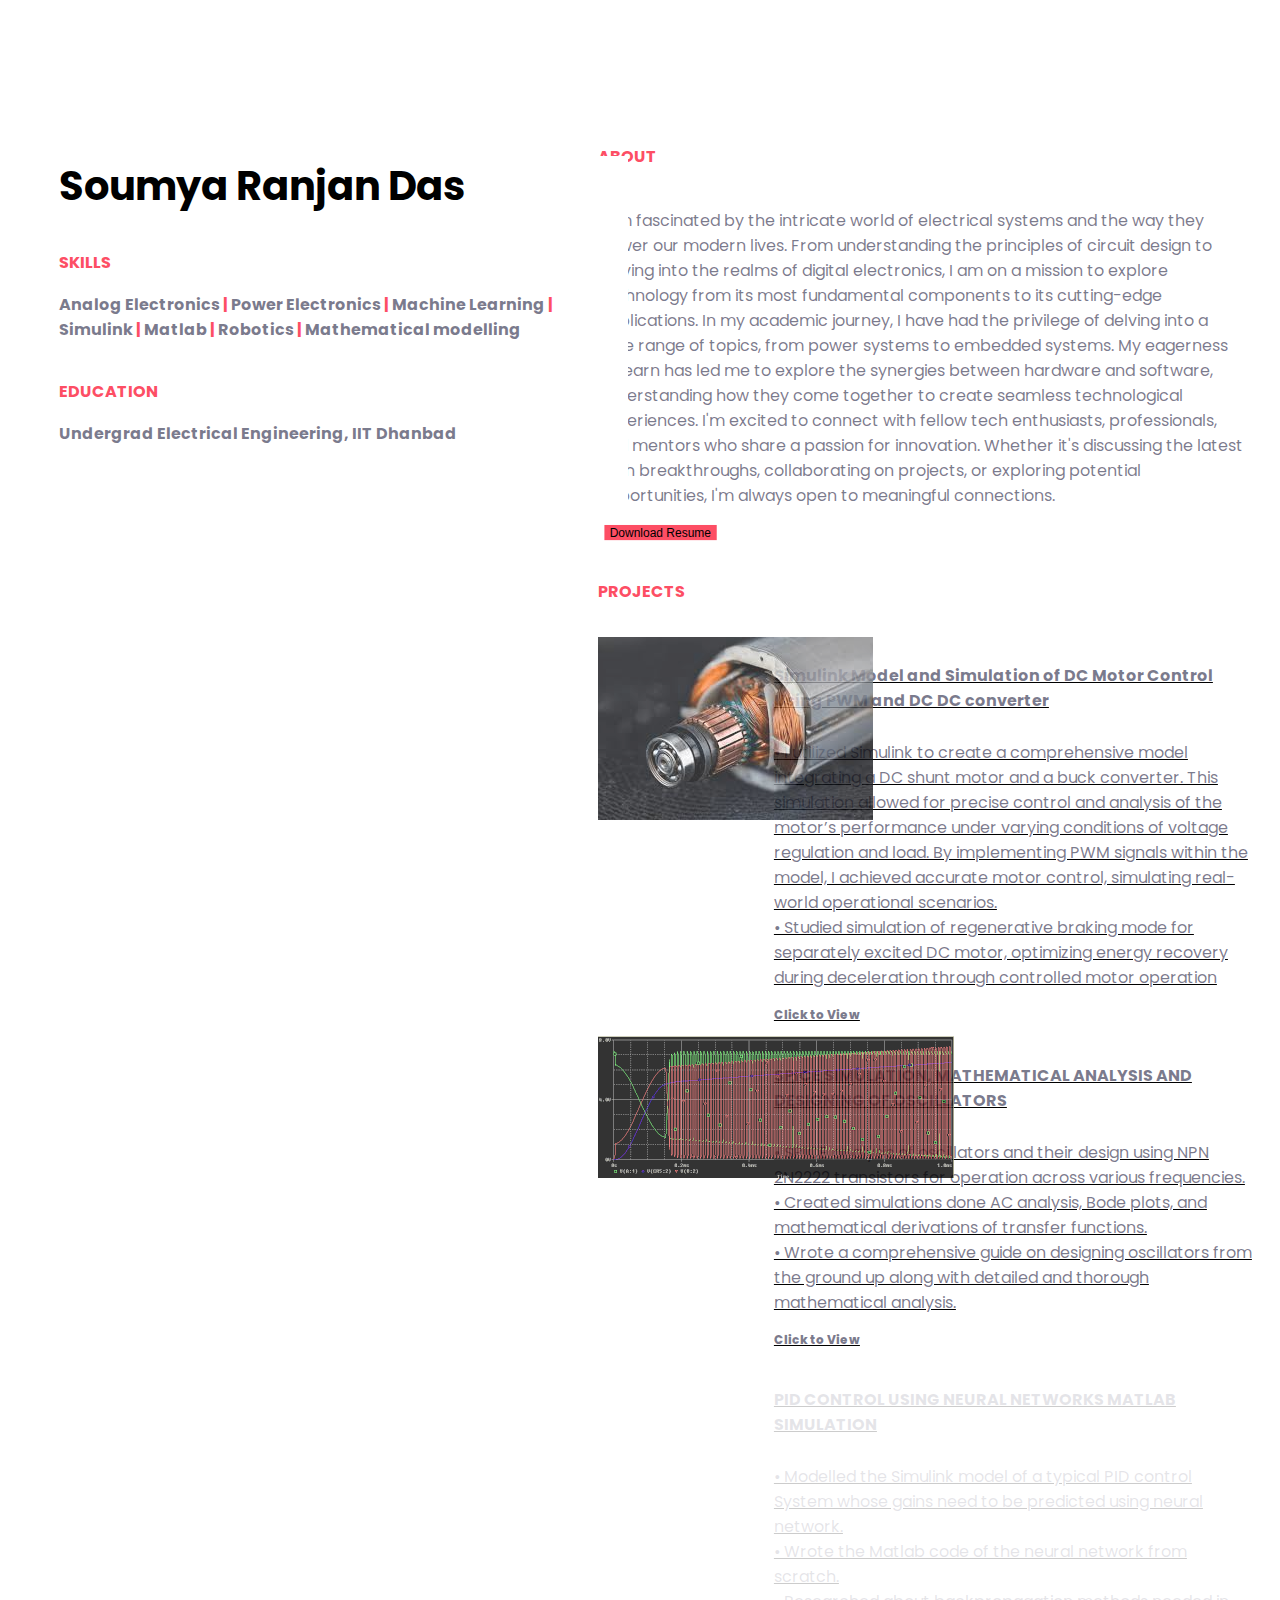
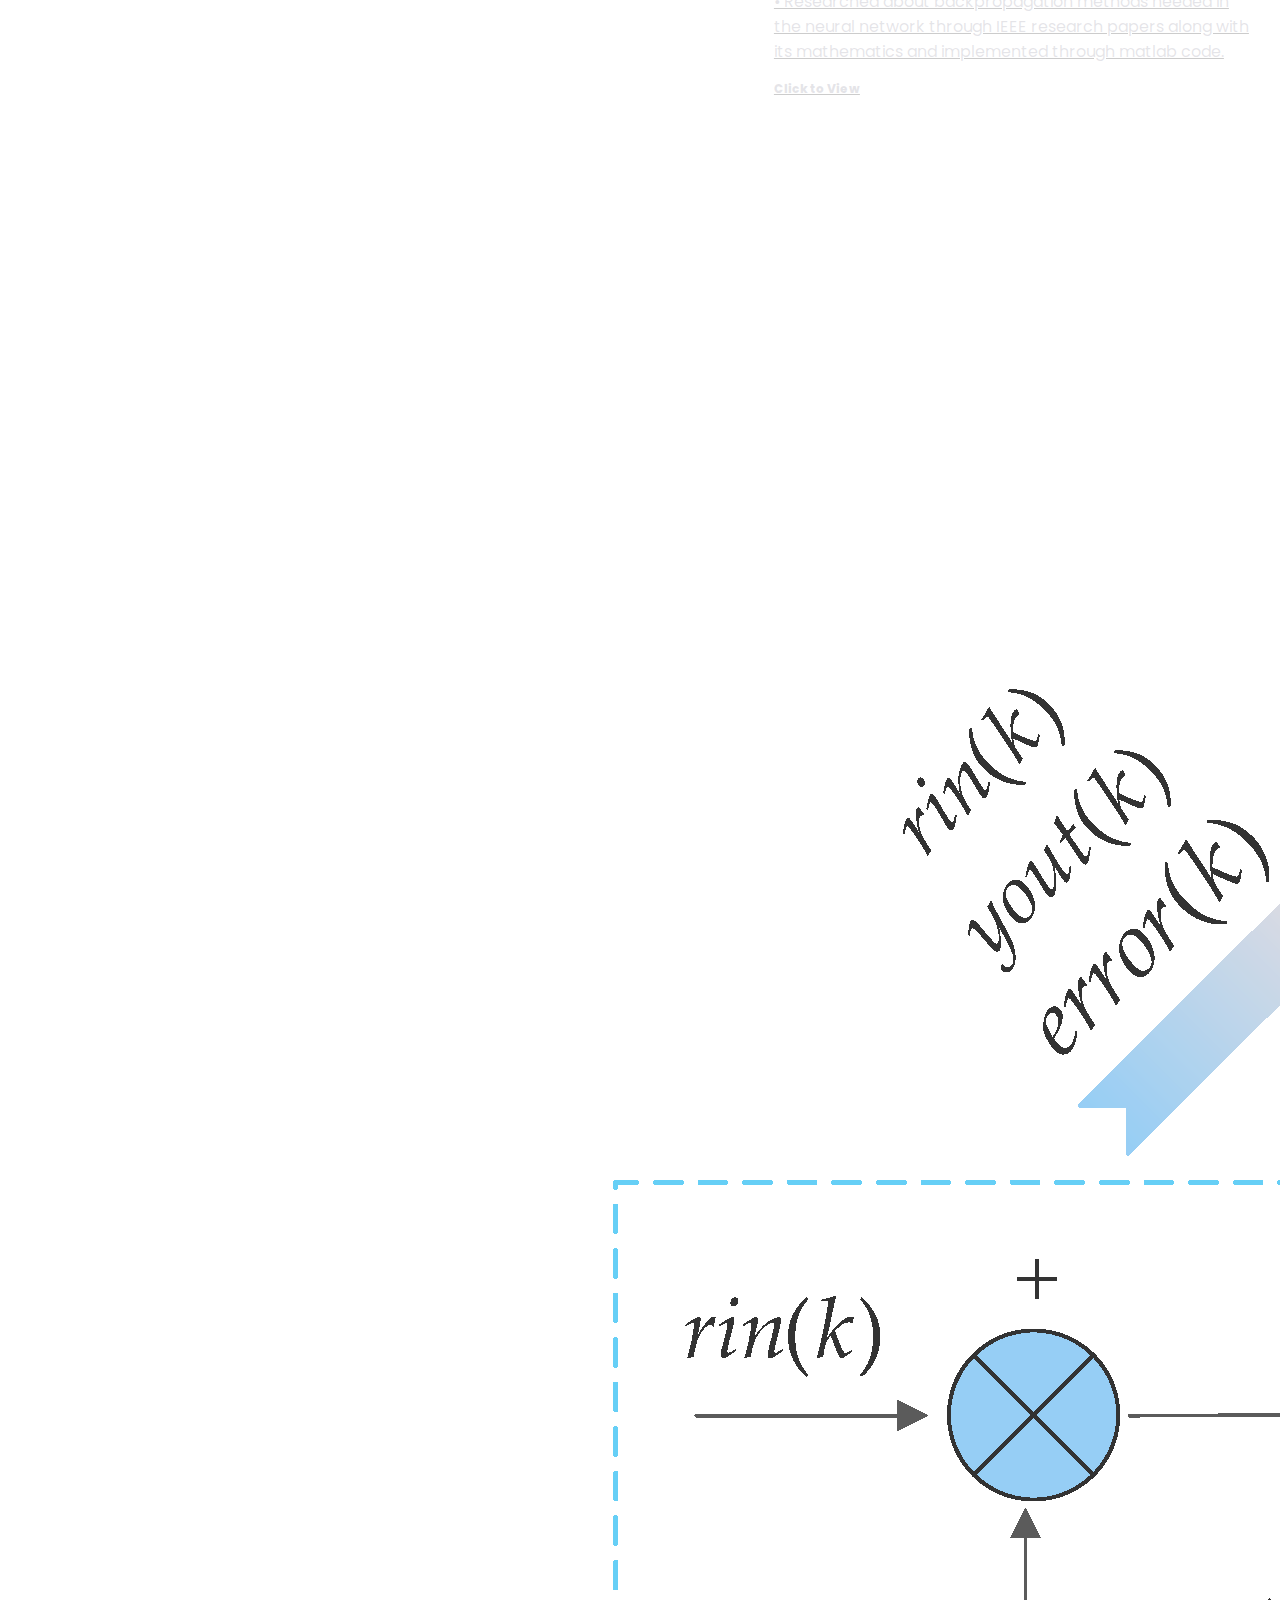
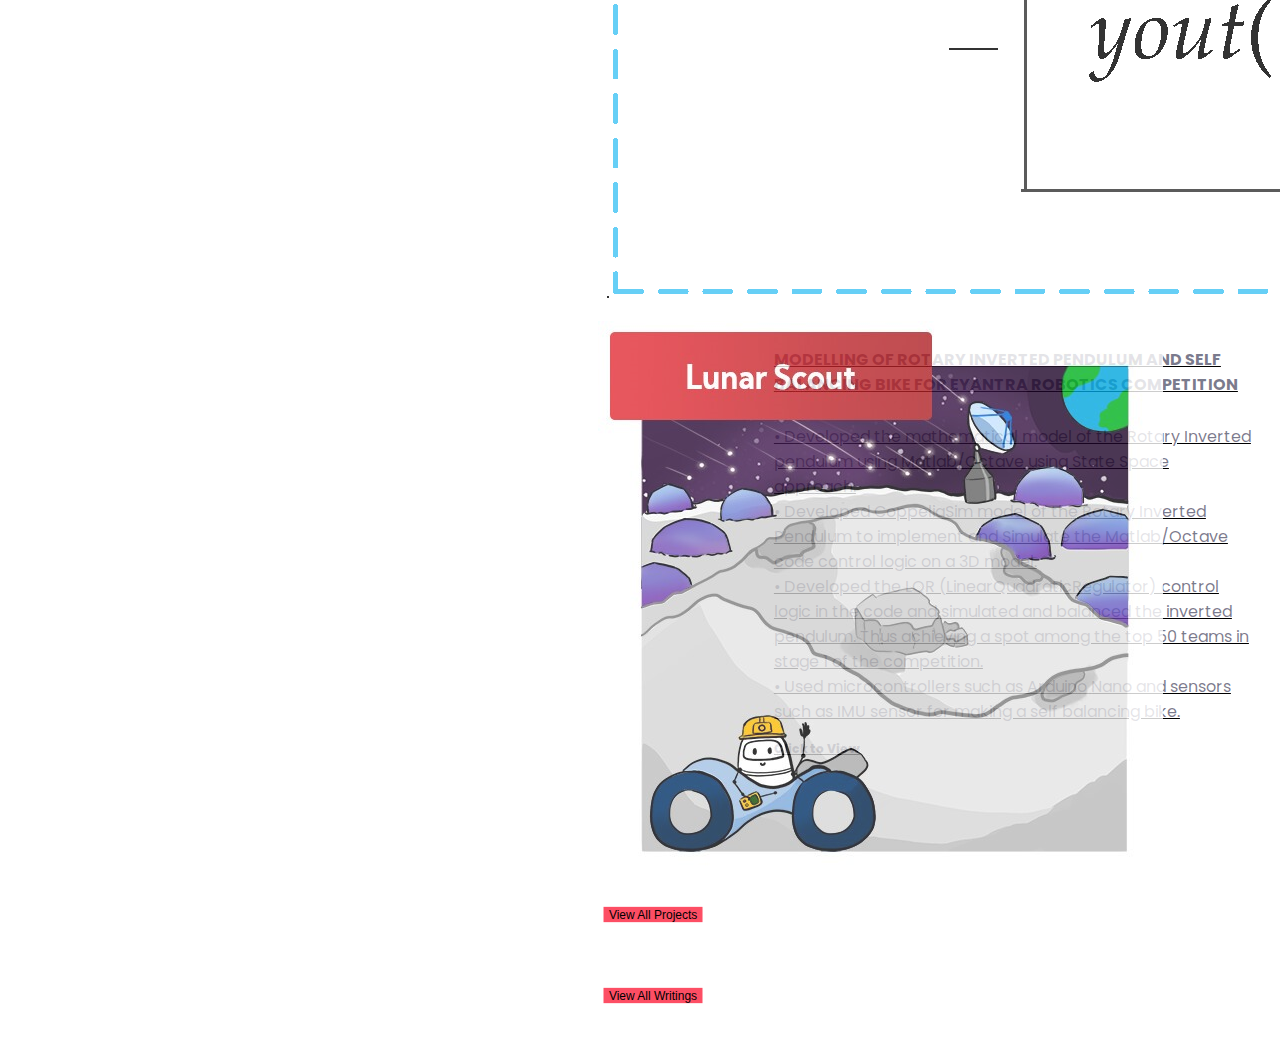
<file: index.html>
<html>

  <head>
    <title>Soumya Ranjan Das</title>
    <meta charset="utf-8" />
    <meta name="viewport" content="initial-scale=1, width=device-width" />
    <link rel="preconnect" href="https://fonts.googleapis.com">
    <link rel="stylesheet" href="https://cdnjs.cloudflare.com/ajax/libs/font-awesome/6.5.0/css/all.min.css" integrity="sha512-Avb2QiuDEEvB4bZJYdft2mNjVShBftLdPG8FJ0V7irTLQ8Uo0qcPxh4Plq7G5tGm0rU+1SPhVotteLpBERwTkw==" crossorigin="anonymous" referrerpolicy="no-referrer" />
<link rel="preconnect" href="https://fonts.gstatic.com" crossorigin>
<link href="https://fonts.googleapis.com/css2?family=Poppins:ital,wght@0,100;0,400;0,500;1,100&display=swap" rel="stylesheet">
    <link href="https://cdn.jsdelivr.net/npm/bootstrap@5.3.2/dist/css/bootstrap.min.css" rel="stylesheet" integrity="sha384-T3c6CoIi6uLrA9TneNEoa7RxnatzjcDSCmG1MXxSR1GAsXEV/Dwwykc2MPK8M2HN" crossorigin="anonymous">
<script src="https://cdn.jsdelivr.net/npm/bootstrap@5.3.2/dist/js/bootstrap.bundle.min.js" integrity="sha384-C6RzsynM9kWDrMNeT87bh95OGNyZPhcTNXj1NW7RuBCsyN/o0jlpcV8Qyq46cDfL" crossorigin="anonymous"></script>

<link href="style.css" rel="stylesheet">


    </head>
    <body style="background-color:#fff; font-family: 'Poppins', sans-serif;">
      
     
      
<!--intro-->
<div class="grid-container"  >
  <div class="cont" >
  <div class="col1">
    <div class="card" style="background-color: #fff; border:none;">
      <div class="card-body">
      <h2 class="name" style="font-weight: bold;">Soumya Ranjan Das</h2>
      <h3 style="font-weight: bold; color:#FD4E64 ; margin-top: 5%; font-size: 16;">SKILLS</h3>
      <h6 style="color: rgba(31, 33, 64, 0.591); font-size: 16; margin-top: 3%;"> Analog Electronics <span style="color:#FD4E64 ;">|</span> Power Electronics <span style="color:#FD4E64 ;">|</span> Machine Learning <span style="color:#FD4E64 ;">|</span> Simulink <span style="color:#FD4E64 ;">|</span> Matlab <span style="color:#FD4E64 ;">|</span> Robotics <span style="color:#FD4E64 ;">|</span> Mathematical modelling</h6>
      <h3 style="font-weight: bold; color:#FD4E64 ; margin-top: 5%; font-size: 16;">EDUCATION</h3>
      <h6 style="color: rgba(31, 33, 64, 0.591); font-size: 16; margin-top: 3%;"> Undergrad Electrical Engineering, IIT Dhanbad </h6>
      <!--Contacts-->
      <div class="contacts" style="margin-top: 10%; font-size: 40px;">

        <span style="padding-left: 2%;">
          <a href="https://github.com/soumya-2911" style="color: rgba(31, 33, 64, 0.591);"><i class="fa-brands fa-github" id="github"></i></a>
        </span>

        <span  style="padding-left: 2%;">
          <a href="https://linkedin.com/in/soumya-ranjan-das-540847250" style="color: rgba(31, 33, 64, 0.591);"><i class="fa-brands fa-linkedin-in" id="linkedin"></i></a>
        </span>

        <span style="padding-left: 2%;">
          <a href="https://www.instagram.com/soumya_ranjan_4.6692/" style="color: rgba(31, 33, 64, 0.591);"> <i class="fa-brands fa-square-instagram" id="instagram"></i></a>
        </span>

        <span style="padding-left: 2%;" >
          <a href="mailto:soumyaranjan07new@gmail.com" style="color: rgba(31, 33, 64, 0.591);"><i class="fa-solid fa-envelope" id="mail"></i></a>
        </span>


      </div>
    </div>
    </div>
</div>
</div>

  <div class="col2">

    <!--About-->
    <br>
    
    <div class="about">

      <div class="card" style="width: 100%; margin-bottom: 2%; border: none;">
        <div class="card-body">
          <h4 style="color:#FD4E64; font-weight: bold; font-size: 16; margin-bottom: 6%;">ABOUT</h4>
          
          
          <p class="card-text" style="color: rgba(31, 33, 64, 0.591); font-size: 16;"> I am fascinated by the intricate world of electrical systems and the way they power our modern lives. From understanding the principles of circuit design to delving into the realms of digital electronics, I am on a mission to explore technology from its most fundamental components to its cutting-edge applications.
In my academic journey, I have had the privilege of delving into a wide range of topics, from power systems to embedded systems. My eagerness to learn has led me to explore the synergies between hardware and software, understanding how they come together to create seamless technological experiences.
I'm excited to connect with fellow tech enthusiasts, professionals, and mentors who share a passion for innovation. Whether it's discussing the latest tech breakthroughs, collaborating on projects, or exploring potential opportunities, I'm always open to meaningful connections.</p>
          <!--<a href="#" class="card-link">Card link</a>
          <a href="#" class="card-link">Another link</a>-->
          <a href="./images/soumya_oncampus_resume.pdf" download><button type="button" id="btni_download_resume" class="btn btn-success" style="scale: 0.9; background-color: #FD4E64; border: none;">Download Resume</button></a>
        </div>
      </div>
 
    </div>
    

    <!--projects-->
    
    <div class="projects">
      <h4 class="headings" style="margin-top: 6%; color:#FD4E64; font-weight: bold; font-size: 16; ">PROJECTS</h4>

      <!--add newest projects in these-->

    <div class="project_items" style="margin-top: 5%; ">

       <!--project 4 start-->
      <div class="proj_img" style="grid-column: 1;">
        <div class="card" style="width: 10rem;">
          <img class="card-img-top" src="./images/motor.jpg" alt="Card image cap" style="border: none; opacity: 80%;">
        </div>
        
      </div>

      <a href="https://github.com/soumya-2911/DC_motor_control.git" style="color: black;"><div class="proj_explain" style="grid-column: 2; margin-left: 3%;">
      
        <div class="card" style="width: 30rem;">
          <div class="card-body" style="border: none; text-decoration: none;">
            <h5 class="card-title" style="font-weight: bold; color: rgba(31, 33, 64, 0.591);font-size: 16; text-decoration: None;">Simulink Model and Simulation of DC Motor Control Using PWM and DC DC converter
</h5>
            
            <p class="card-text" style="color: rgba(31, 33, 64, 0.591); font-size: 16;">
• I utilized Simulink to create a comprehensive model integrating a DC shunt motor and a buck converter. This
simulation allowed for precise control and analysis of the motor’s performance under varying conditions of voltage
regulation and load. By implementing PWM signals within the model, I achieved accurate motor control, simulating
real-world operational scenarios.<br>
• Studied simulation of regenerative braking mode for separately excited DC motor, optimizing energy recovery during
deceleration through controlled motor operation

 </p>
            <p class="card-subtitle" style="color: rgba(31, 33, 64, 0.591); font-size: 12; font-weight: 750; margin-top: 2%; text-decoration: none;">Click to View</p>
          </div>
        </div>
      
      </div></a>
    <!--project 4 end-->
      
       <!--project 3 start-->
      <div class="proj_img" style="grid-column: 1;">
        <div class="card" style="width: 10rem;">
          <img class="card-img-top" src="./images/spice.png" alt="Card image cap" style="border: none; opacity: 80%;">
        </div>
        
      </div>

      <a href="https://github.com/soumya-2911/SPICE_Simulation_Oscillators" style="color: black;"><div class="proj_explain" style="grid-column: 2; margin-left: 3%;">
      
        <div class="card" style="width: 30rem;">
          <div class="card-body" style="border: none; text-decoration: none;">
            <h5 class="card-title" style="font-weight: bold; color: rgba(31, 33, 64, 0.591);font-size: 16; text-decoration: None;">SPICE SIMULATION, MATHEMATICAL ANALYSIS AND DESIGNING OF OSCILLATORS
</h5>
            
            <p class="card-text" style="color: rgba(31, 33, 64, 0.591); font-size: 16;">
• SPICE analysis of oscillators and their design using NPN 2N2222 transistors for operation across various
frequencies.<br>
• Created simulations done AC analysis, Bode plots, and mathematical derivations of transfer functions.<br>
• Wrote a comprehensive guide on designing oscillators from the ground up along with detailed and thorough
mathematical analysis.
 </p>
            <p class="card-subtitle" style="color: rgba(31, 33, 64, 0.591); font-size: 12; font-weight: 750; margin-top: 2%; text-decoration: none;">Click to View</p>
          </div>
        </div>
      
      </div></a>
    <!--project 3 end-->
      
<!--project 2 start-->
      <div class="proj_img" style="grid-column: 1;">
        <div class="card" style="width: 10rem;">
          <img class="card-img-top" src="./images/applsci-13-04767-g003.png" alt="Card image cap" style="border: none; opacity: 80%;">
        </div>
        
      </div>

      <a href="https://github.com/soumya-2911/pid-tuning-using-neural-network" style="color: black;"><div class="proj_explain" style="grid-column: 2; margin-left: 3%;">
      
        <div class="card" style="width: 30rem;">
          <div class="card-body" style="border: none; text-decoration: none;">
            <h5 class="card-title" style="font-weight: bold; color: rgba(31, 33, 64, 0.591);font-size: 16; text-decoration: None;">PID CONTROL USING NEURAL NETWORKS MATLAB SIMULATION
</h5>
            
            <p class="card-text" style="color: rgba(31, 33, 64, 0.591); font-size: 16;">
• Modelled the Simulink model of a typical PID control System whose gains need to be predicted using neural
network.<br>
• Wrote the Matlab code of the neural network from scratch.<br>
• Researched about backpropagation methods needed in the neural network through IEEE research papers along with
its mathematics and implemented through matlab code.
 </p>
            <p class="card-subtitle" style="color: rgba(31, 33, 64, 0.591); font-size: 12; font-weight: 750; margin-top: 2%; text-decoration: none;">Click to View</p>
          </div>
        </div>
      
      </div></a>
    <!--project 2 end-->
      
     <!--project 1 start-->
      <div class="proj_img" style="grid-column: 1;">
        <div class="card" style="width: 10rem;">
          <img class="card-img-top" src="./images/6aa54d363b7a1da6d88cc07ad7aa129e4d086eba.jpeg" alt="Card image cap" style="border: none; opacity: 80%;">
        </div>
        
      </div>

      <a href="https://github.com/soumya-2911/projects-Eyantra_lunarScout" style="color: black;"><div class="proj_explain" style="grid-column: 2; margin-left: 3%;">
      
        <div class="card" style="width: 30rem;">
          <div class="card-body" style="border: none; text-decoration: none;">
            <h5 class="card-title" style="font-weight: bold; color: rgba(31, 33, 64, 0.591);font-size: 16; text-decoration: None;">MODELLING OF ROTARY INVERTED PENDULUM AND SELF BALANCING BIKE FOR EYANTRA ROBOTICS COMPETITION
</h5>
            
            <p class="card-text" style="color: rgba(31, 33, 64, 0.591); font-size: 16;">
• Developed the mathematical model of the Rotary Inverted pendulum using Matlab/Octave using State Space
approach.<br>
• Developed CoppeliaSim model of the Rotary Inverted Pendulum to implement and Simulate the Matlab/Octave
code control logic on a 3D model.<br>
• Developed the LQR (LinearQuadraticRegulator) control logic in the code and simulated and balanced the inverted
pendulum. Thus achieving a spot among the top 50 teams in stage 1 of the competition.<br>
• Used microcontrollers such as Arduino Nano and sensors such as IMU sensor for making a self balancing bike.
 </p>
            <p class="card-subtitle" style="color: rgba(31, 33, 64, 0.591); font-size: 12; font-weight: 750; margin-top: 2%; text-decoration: none;">Click to View</p>
          </div>
        </div>
      
      </div></a>
    <!--project 1 end-->
      
    

      

    <a href="./all_proj.html" style="color: black;"><button type="button" class="btn btn-success" id="btni_proj" style="scale: 0.9; margin-top: 6%; background-color: #FD4E64; border:none;">View All Projects</button></a>

  </div>

  <!--Writings-->
  <br>
    <!--
  <div class="w">
  <h4 class="headings" style="margin-top: 6%; margin-bottom: 6%; color:#FD4E64; font-weight: bold; font-size: 16;">WRITINGS</h4>
  <div class="writings">

    <div class="project_items" style="margin-top: 5%; ">
      <div class="proj_img" style="grid-column: 1;">
      
        <div class="card" style="width: 10rem;">
          <img class="card-img-top" src="./images/102460.jpg" alt="Card image cap" style="border: none; opacity: 80%;">
        </div>
      </div>

      <div class="proj_explain" style="grid-column: 2; margin-left: 3%;">
      
        <div class="card" style="width: 30rem;">
          <div class="card-body" style="border: none;">
            <h5 class="card-title" style="font-weight: bold; color: rgba(31, 33, 64, 0.591);font-size: 16;">Card title</h5>
            
            <p class="card-text" style="color: rgba(31, 33, 64, 0.591); font-size: 16;"> Some quick example text to build on the card title and make up the bulk of the card's content.</p>
            <p class="card-subtitle" style="color: rgba(31, 33, 64, 0.591); font-size: 12; font-weight: 750; margin-top: 2%;">Click to View</p>
          </div>
        </div>
      
      </div>
    </div> <!--Add newest writings here-->


  <a href="./all_writings.html" style="color: black;"><button type="button" class="btn btn-success" id="btni_writings" style=" scale: 0.9; margin-top: 6%; background-color: #FD4E64; border:none;">View All Writings</button></a>
  

  </div>
  

</body>
    </html>
</file>
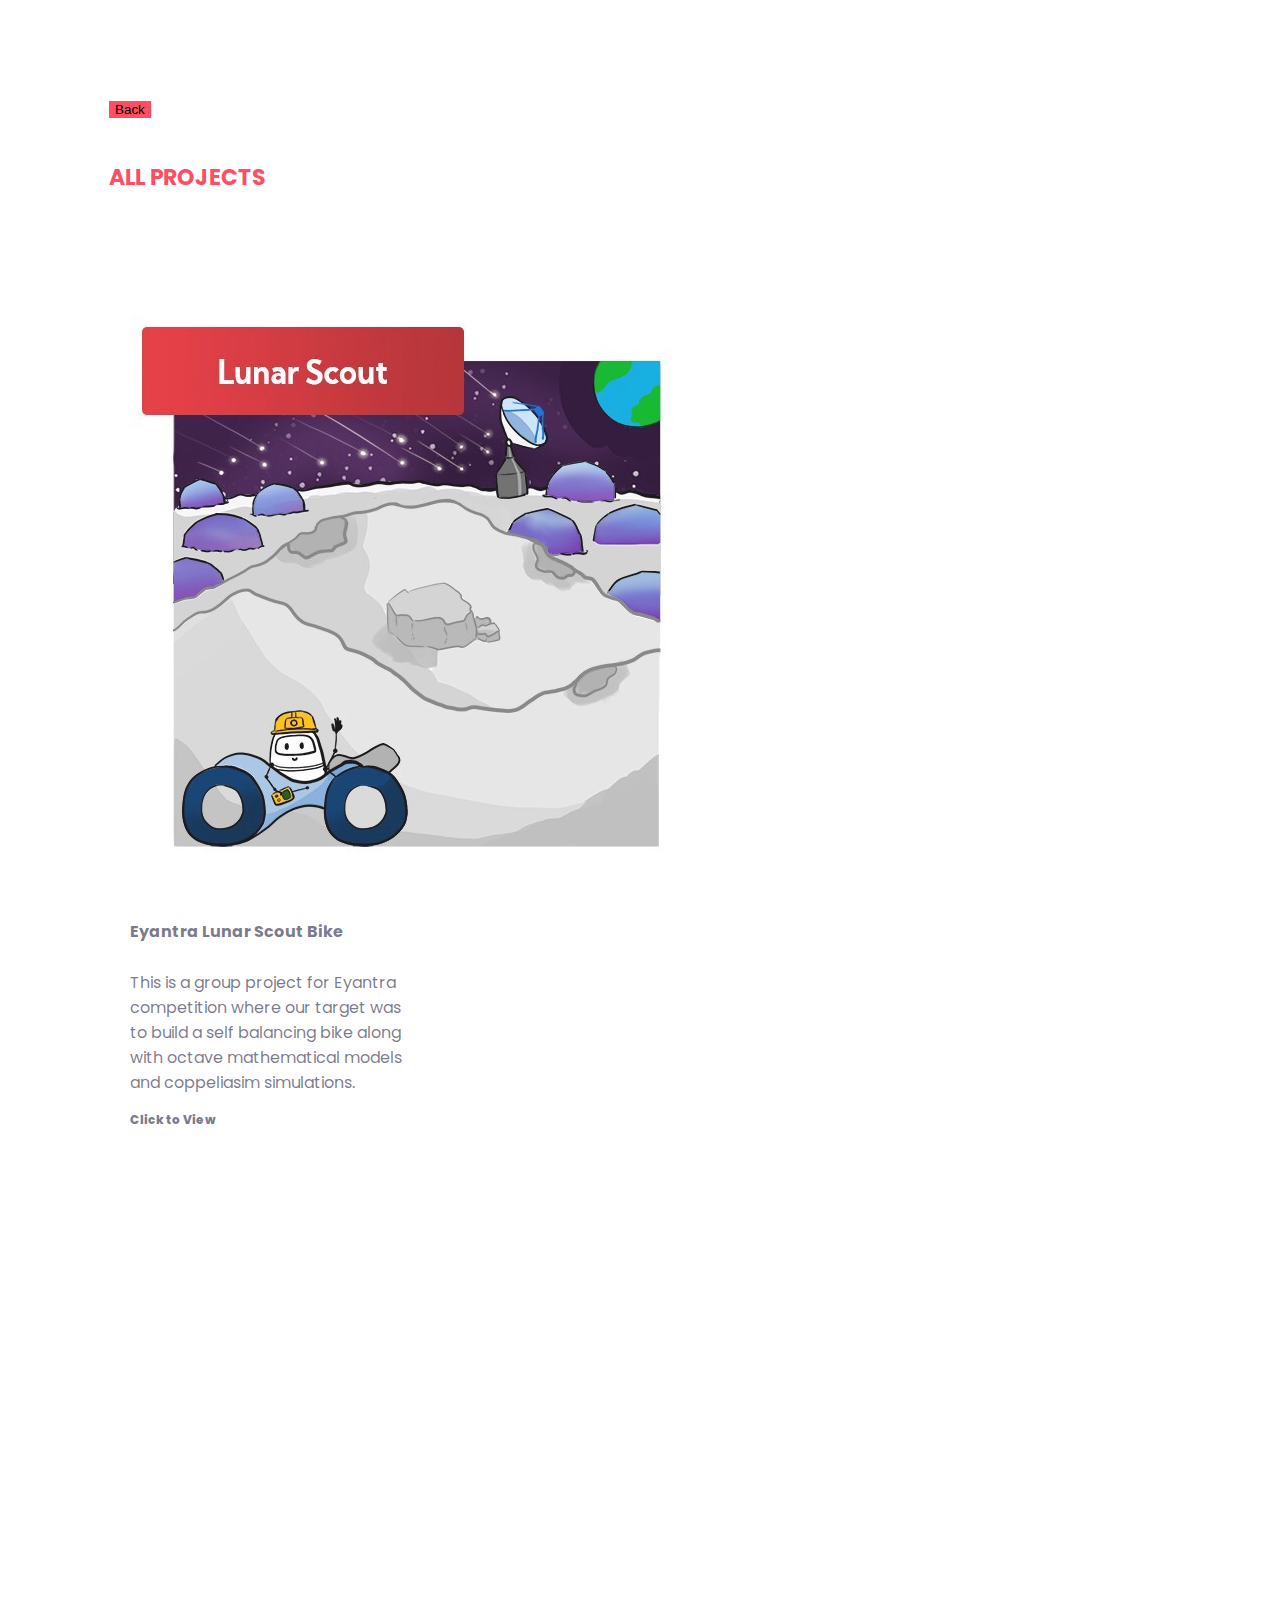
<file: all_proj.html>
<html>
    <head>
      <title>Projects-Soumya Ranjan Das</title>
        <meta charset="utf-8" />
    <meta name="viewport" content="initial-scale=1, width=device-width" />
    <link href="https://cdn.jsdelivr.net/npm/bootstrap@5.3.2/dist/css/bootstrap.min.css" rel="stylesheet" integrity="sha384-T3c6CoIi6uLrA9TneNEoa7RxnatzjcDSCmG1MXxSR1GAsXEV/Dwwykc2MPK8M2HN" crossorigin="anonymous">
<script src="https://cdn.jsdelivr.net/npm/bootstrap@5.3.2/dist/js/bootstrap.bundle.min.js" integrity="sha384-C6RzsynM9kWDrMNeT87bh95OGNyZPhcTNXj1NW7RuBCsyN/o0jlpcV8Qyq46cDfL" crossorigin="anonymous"></script>
<link href="all_proj_css.css" rel="stylesheet">   
<link href="https://fonts.googleapis.com/css2?family=Poppins:ital,wght@0,100;0,400;0,500;1,100&display=swap" rel="stylesheet">
</head>
    <body style="background-color: #fff; font-family: 'Poppins', sans-serif;">

        <div class="top">
          <a href="./index.html"><button type="button" class="btn btn-dark" style="background-color: #FD4E64; border: none;">Back</button></a>
            <h2 style="margin-top: 4%; color: #FD4E64; font-weight: bold; font-size: 22;">ALL PROJECTS</h2>
        </div>

        <div class="proj_list">

            <div class="proj" >
              <a href="https://github.com/soumya-2911/projects-Eyantra_lunarScout.git" class="card-subtitle" style="text-decoration:none;">
            <div class="card" id="tile" style="width: 18rem; background-color: #fff; border: none;">
                <img class="card-img-top" src="./images/6aa54d363b7a1da6d88cc07ad7aa129e4d086eba.jpeg" alt="Card image cap" style="border-color: none; opacity: 90%;">
                <div class="card-body" >
                  <h5 class="card-title" style="color: rgba(31, 33, 64, 0.591); font-weight: bold; font-size: 16;">Eyantra Lunar Scout Bike</h5>
                  <p class="card-subtitle" style="color: rgba(31, 33, 64, 0.591); font-size: 16;">This is a group project for Eyantra competition where our target was to build a self balancing bike along with octave mathematical models and coppeliasim simulations.</p>
                  <p class="card-subtitle" style="color: rgba(31, 33, 64, 0.591); font-size: 12; font-weight: 750; margin-top: 2%;">Click to View</p>
                  
                </div>
              </div></a>
            </div>
<!--
            <div class="proj" >
              <a href="#" class="card-subtitle" style="text-decoration:none;">
            <div class="card" id="tile" style="width: 18rem; background-color: #fff; border: none;">
                <img class="card-img-top" src="C:\Users\Soumya Ranjan\Desktop\im\esp.png" alt="Card image cap" style="border-color: none; opacity: 90%;">
                <div class="card-body" >
                  <h5 class="card-title" style="color: rgba(31, 33, 64, 0.591); font-weight: bold; font-size: 16;">Card title</h5>
                  <p class="card-subtitle" style="color: rgba(31, 33, 64, 0.591); font-size: 16;">hhh</p>
                  <p class="card-subtitle" style="color: rgba(31, 33, 64, 0.591); font-size: 12; font-weight: 750; margin-top: 2%;">Click to View</p>
                  
                </div>
              </div></a>
            </div>

            <div class="proj" >
              <a href="#" class="card-subtitle" style="text-decoration:none;">
            <div class="card" id="tile" style="width: 18rem; background-color: #fff; border: none;">
                <img class="card-img-top" src="C:\Users\Soumya Ranjan\Desktop\im\esp.png" alt="Card image cap" style="border-color: none; opacity: 90%;">
                <div class="card-body" >
                  <h5 class="card-title" style="color: rgba(31, 33, 64, 0.591); font-weight: bold; font-size: 16;">Card title</h5>
                  <p class="card-subtitle" style="color: rgba(31, 33, 64, 0.591); font-size: 16;">hhh</p>
                  <p class="card-subtitle" style="color: rgba(31, 33, 64, 0.591); font-size: 12; font-weight: 750; margin-top: 2%;">Click to View</p>
                </div>
              </div></a>
            </div>

            <div class="proj" >
              <a href="#" class="card-subtitle" style="text-decoration:none;">
            <div class="card" id="tile" style="width: 18rem; background-color: #fff; border: none;">
                <img class="card-img-top" src="C:\Users\Soumya Ranjan\Desktop\im\esp.png" alt="Card image cap" style="border-color: none; opacity: 90%;">
                <div class="card-body" >
                  <h5 class="card-title" style="color: rgba(31, 33, 64, 0.591); font-weight: bold; font-size: 16;">Card title</h5>
                  <p class="card-subtitle" style="color: rgba(31, 33, 64, 0.591); font-size: 16;">hhh</p>
                  <p class="card-subtitle" style="color: rgba(31, 33, 64, 0.591); font-size: 12; font-weight: 750; margin-top: 2%;">Click to View</p>
                </div>
              </div></a>
            </div>
-->
            <!--aDD NEW PROJECTS HERE AFTER MAKING SURE THAT YOU HAVE CHANGED THE NUMBER OF ROWS IN GRID-->            

        </div>
    </body>
</html>
</file>
<file: style.css>
@media only screen and (min-width: 1030px) {


  .proj_explain:hover{
    opacity: 50%;
    scale: 0.85;
    transition: 0.1s;
    transition-duration: 0.4s;
  }
.grid-container {
    display: grid;
    grid-template-columns: 1fr 1.25fr;
    justify-content: space-around;
  }
  .col1{
    grid-column: 1;
    white-space: normal;
  width: 44.45%; /* Set a specific width for demonstration purposes */
  
  
  padding-top: 9%;
  padding-bottom: 7%;
  padding-left: 4%;
  padding-right: 4%;
    position: fixed;
  }
  .name{
    font-size: 40;
  }
  
  .col2{
    grid-column: 2;
    
    
  
  padding-top: 10%;
  padding-bottom: 7%;
  padding-left: 4%;
  padding-right: 4%;
  }
  .about{
    padding-top: 3%;
  }
  .project_items{
    display:grid;
    grid-template-columns: 1fr 3fr;
    justify-content: center;
  }

  #github:hover,#instagram:hover,#linkedin:hover,#mail:hover {
    scale: 0.65;
    transition: 0.2s;
    transition-duration: 0.4s;
  }
  #btni_download_resume:hover,#btni_proj:hover,#btni_writings:hover{
    
    background-color: #050001;
    scale: 0.5;
    

}
}

@media only screen and (max-width: 1030px) {

  #github:active,#instagram:active,#linkedin:active,#mail:active {
    scale: 0.65;
    transition: 0.2s;
    transition-duration: 0.4s;
  }
  .proj_explain:active{
    opacity: 50%;
    scale: 0.60;
    transition: 0.1s;
  }
    .col2{
        height: 90%;
        width: max-content;
        

    }
    .proj_explain{
        scale:0.8;
        
        
    }
   
    .cont{
        scale:0.8;
    }
    .about{
        scale:0.8;
    }
    .headings{
        
        justify-content: space-around;
        margin-left: 15%;
    }
    .w{
        padding-top: 5%;
       
        
    }
    
    #btni_download_resume,#btni_proj,#btni_writings{
        margin-left: 0%;
        margin-top: 4%;
        margin-bottom: 4%;
        
   
    }

    #btni_download_resume:active,#btni_proj:active,#btni_writings:active{
      
      background-color: #e21b36;
      scale: 0.93;
      transition-duration: 0.4s;
      
 
  }
    #btni_proj,#btni_writings{
      margin-left: 15%;
    }
    .name{
      font-size: 32;
    }


    body {
        margin: 0;
        width: 100vw;
        height: 100vh;
    }
    
    div {
        max-width: 100vw;
        max-height: 100vh;
        margin: auto;
        display: block;
      }
   .projects{
    max-height: fit-content;
   }
}
</file>
<file: all_proj_css.css>
@media only screen and (min-width: 1030px) {
.top{
    display:block; justify-content: space-around; margin: 8%;;
}
.proj_list{
    display: grid;
    grid-template-columns: 1fr 1fr 1fr;
    grid-template-rows: 1fr 1fr;
    justify-content: space-around;
    margin: 8%;
}

.proj{
    margin: 6%;
    
}
#tile:hover {
    opacity: 50%;
    scale: 0.85;
    transition: 0.1s;
    transition-duration: 0.4s;
}
}
@media only screen and (max-width: 1030px) {

    #tile:active {
        opacity: 50%;
        scale: 0.65;
        transition: 0.1s;
        transition-duration: 0.4s;
    }
    .top{
        display:block; justify-content: space-around; margin: 8%;;
    }
    .proj{
        margin-bottom: 6%;
    }
    body {
        margin: 0;
        width: 100vw;
        height: 100vh;
    }
    
    div {
        max-width: 100vw;
        max-height: 100vh;
        margin: auto;
        display: block;
      }
}
</file>
